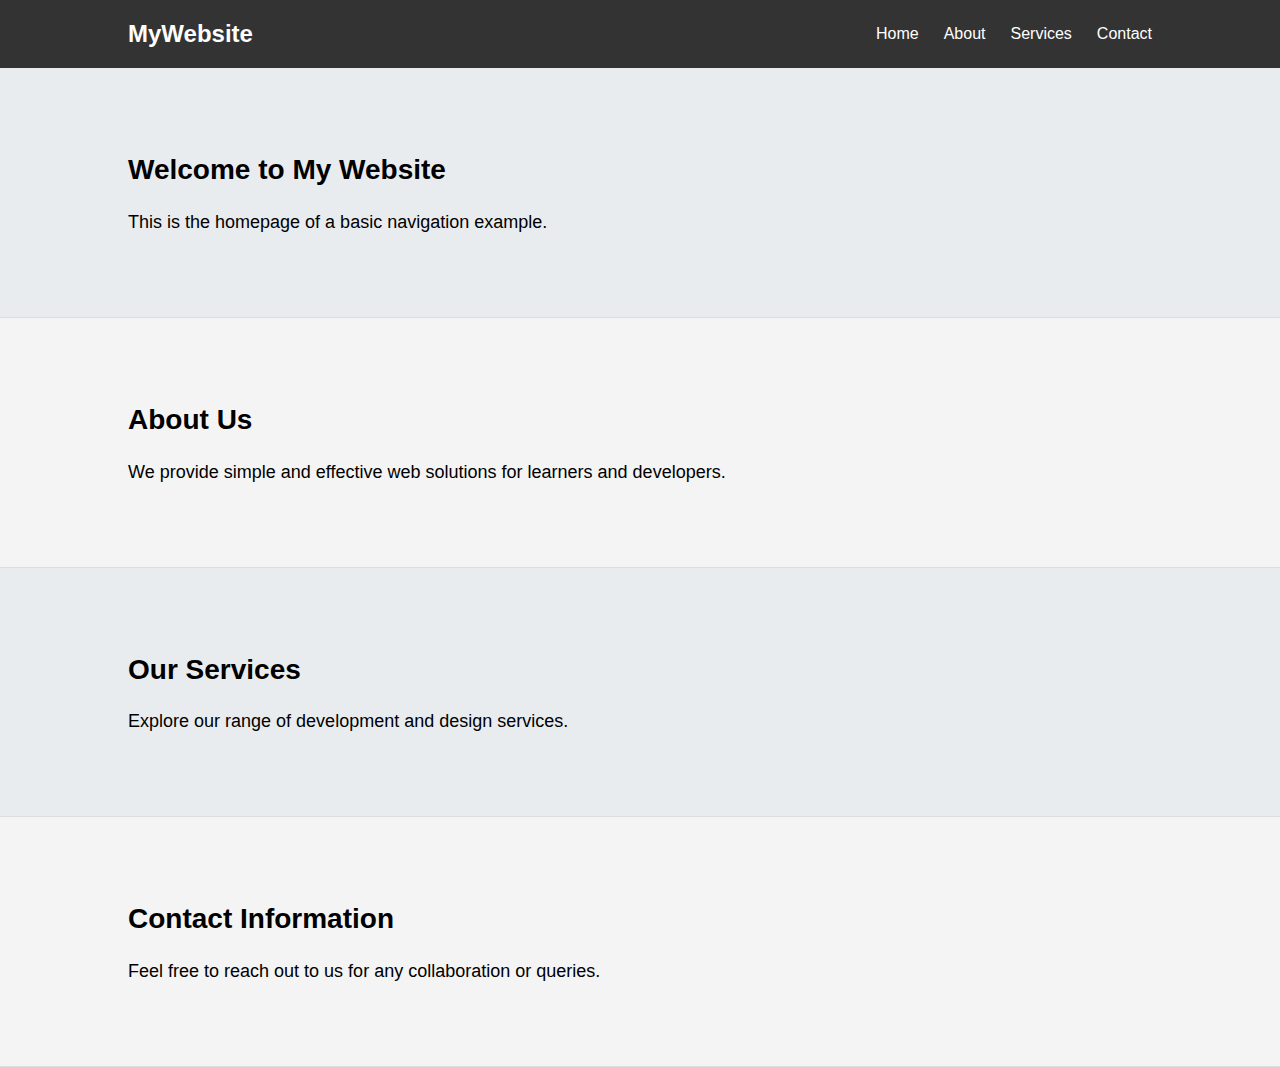
<file: Saiket_Payal/Task3/index.html>
<!DOCTYPE html>
<html lang="en">
<head>
  <meta charset="UTF-8" />
  <meta name="viewport" content="width=device-width, initial-scale=1.0"/>
  <title>Simple Navigation Menu</title>
  <link rel="stylesheet" href="style.css" />
</head>
<body>

  <header>
    <nav class="navbar">
      <div class="logo">MyWebsite</div>
      <ul class="nav-links">
        <li><a href="#home">Home</a></li>
        <li><a href="#about">About</a></li>
        <li><a href="#services">Services</a></li>
        <li><a href="#contact">Contact</a></li>
      </ul>
    </nav>
  </header>

  <section id="home">
    <h1>Welcome to My Website</h1>
    <p>This is the homepage of a basic navigation example.</p>
  </section>

  <section id="about">
    <h1>About Us</h1>
    <p>We provide simple and effective web solutions for learners and developers.</p>
  </section>

  <section id="services">
    <h1>Our Services</h1>
    <p>Explore our range of development and design services.</p>
  </section>

  <section id="contact">
    <h1>Contact Information</h1>
    <p>Feel free to reach out to us for any collaboration or queries.</p>
  </section>

</body>
</html>
</file>
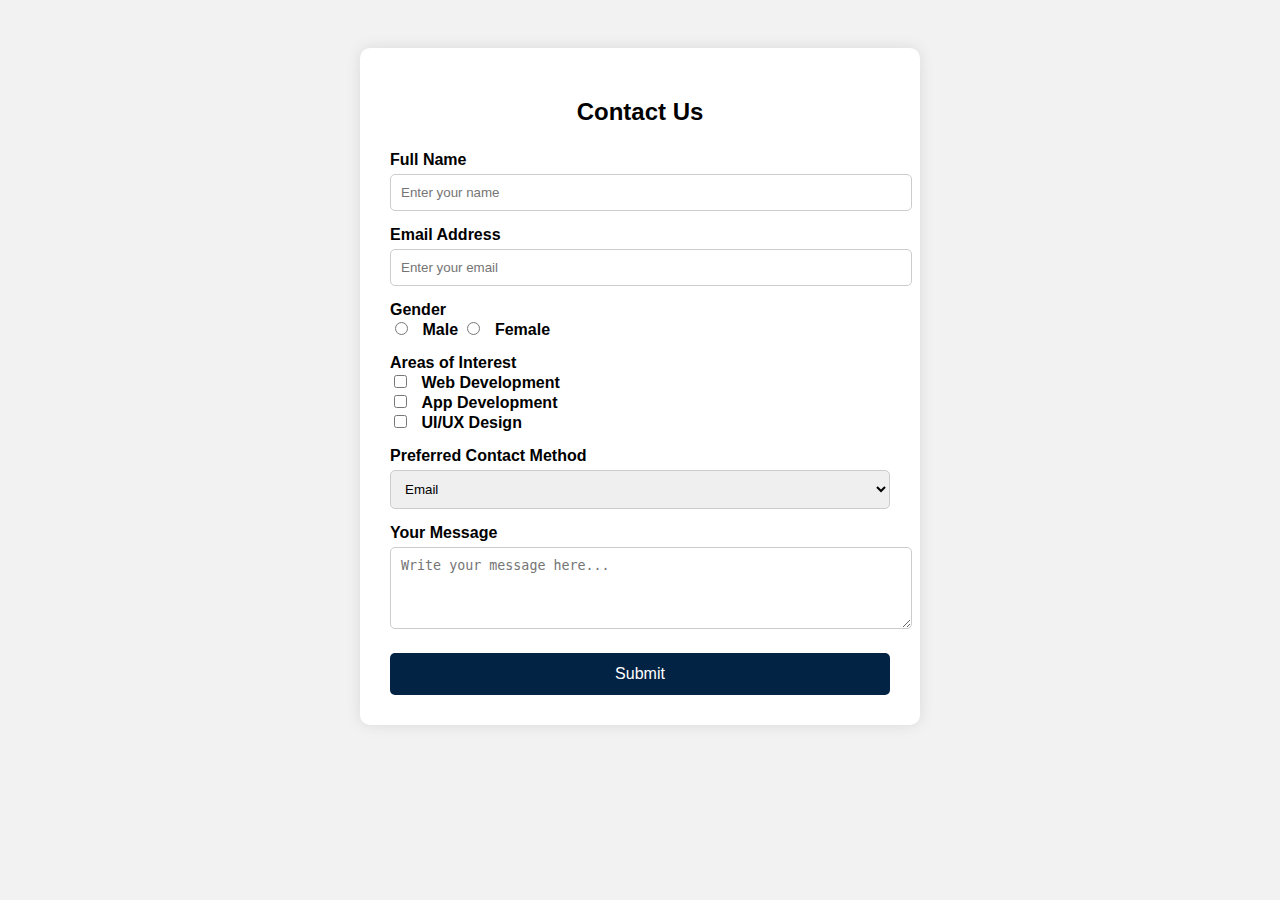
<file: Saiket_Payal/Task4/index.html>
<!DOCTYPE html>
<html lang="en">
<head>
  <meta charset="UTF-8" />
  <meta name="viewport" content="width=device-width, initial-scale=1.0"/>
  <title>Contact Form</title>
  <style>
    body {
      font-family: Arial, sans-serif;
      background-color: #f2f2f2;
      padding: 40px;
    }

    .form-container {
      max-width: 500px;
      margin: auto;
      background-color: #fff;
      padding: 30px;
      border-radius: 10px;
      box-shadow: 0 0 15px rgba(0,0,0,0.1);
    }

    .form-container h2 {
      text-align: center;
      margin-bottom: 25px;
    }

    label {
      display: block;
      margin-top: 15px;
      font-weight: bold;
    }

    input[type="text"],
    input[type="email"],
    select,
    textarea {
      width: 100%;
      padding: 10px;
      margin-top: 5px;
      border-radius: 5px;
      border: 1px solid #ccc;
    }

    input[type="radio"],
    input[type="checkbox"] {
      margin-right: 10px;
    }

    .btn {
      margin-top: 20px;
      width: 100%;
      padding: 12px;
      background-color: #032344;
      color: white;
      border: none;
      border-radius: 5px;
      font-size: 16px;
      cursor: pointer;
    }

    .btn:hover {
      background-color: #01070e;
    }
  </style>
</head>
<body>

<div class="form-container">
  <h2>Contact Us</h2>
  <form>
    <!-- Name -->
    <label for="name">Full Name</label>
    <input type="text" id="name" name="name" placeholder="Enter your name" required>

    <!-- Email -->
    <label for="email">Email Address</label>
    <input type="email" id="email" name="email" placeholder="Enter your email" required>

    <!-- Gender -->
    <label>Gender</label>
    <input type="radio" id="male" name="gender" value="male"> <label for="male" style="display:inline;">Male</label>
    <input type="radio" id="female" name="gender" value="female"> <label for="female" style="display:inline;">Female</label>

    <!-- Interests -->
    <label>Areas of Interest</label>
    <input type="checkbox" id="web" name="interest" value="Web Development"> <label for="web" style="display:inline;">Web Development</label><br>
    <input type="checkbox" id="app" name="interest" value="App Development"> <label for="app" style="display:inline;">App Development</label><br>
    <input type="checkbox" id="ui" name="interest" value="UI/UX Design"> <label for="ui" style="display:inline;">UI/UX Design</label>

    <!-- Preferred Contact -->
    <label for="contact">Preferred Contact Method</label>
    <select id="contact" name="contact">
      <option value="email">Email</option>
      <option value="phone">Phone</option>
      <option value="whatsapp">WhatsApp</option>
    </select>

    <!-- Message -->
    <label for="message">Your Message</label>
    <textarea id="message" name="message" rows="4" placeholder="Write your message here..."></textarea>

    <!-- Submit -->
    <button type="submit" class="btn">Submit</button>
  </form>
</div>

</body>
</html>
</file>
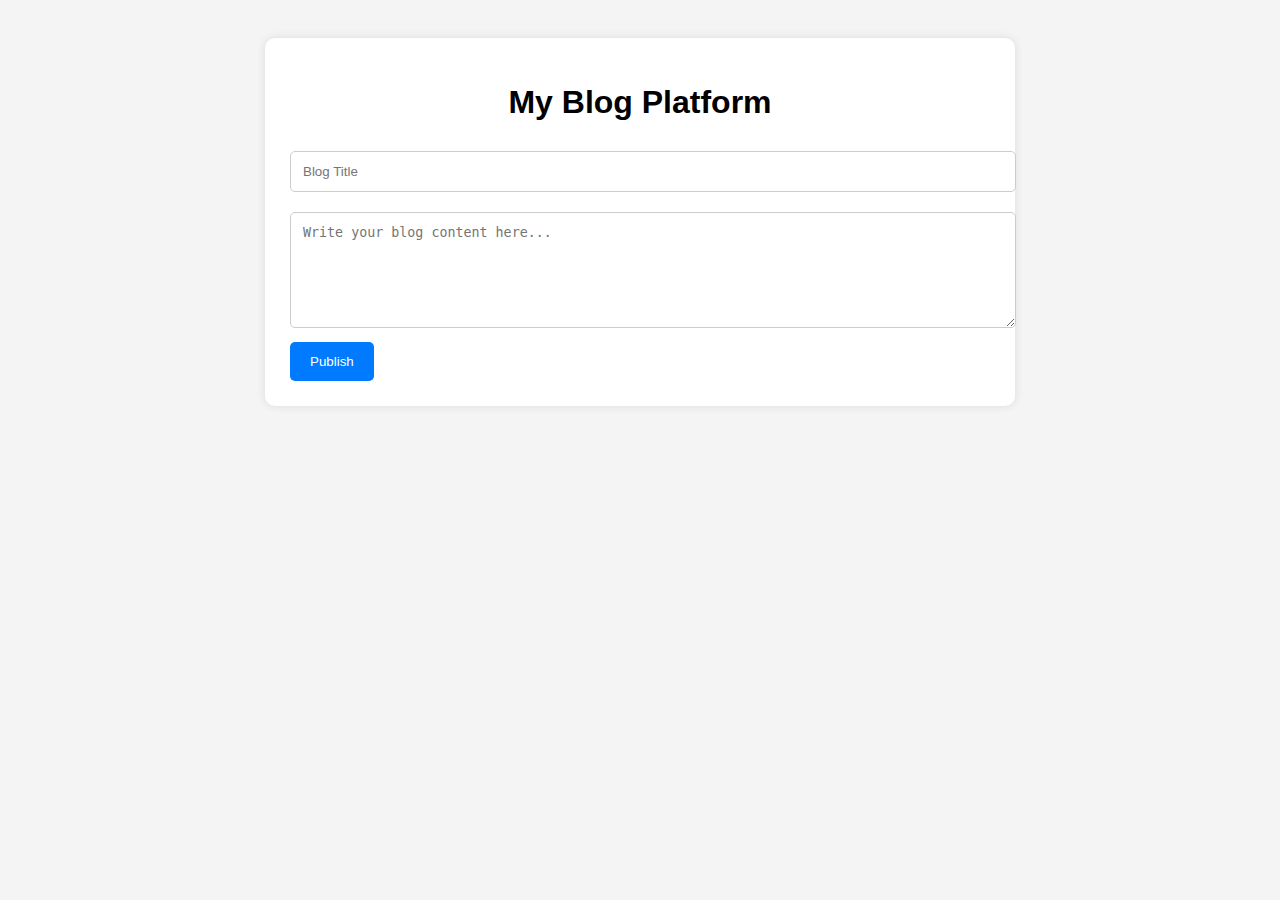
<file: Saiket_Payal/Task5/index.html>
<!DOCTYPE html>
<html lang="en">
<head>
  <meta charset="UTF-8">
  <meta name="viewport" content="width=device-width, initial-scale=1">
  <title>My Blog</title>
  <link rel="stylesheet" href="style.css">
</head>
<body>

  <div class="container">
    <h1>My Blog Platform</h1>

    <form id="blogForm">
      <input type="text" id="title" placeholder="Blog Title" required>
      <textarea id="content" placeholder="Write your blog content here..." rows="6" required></textarea>
      <button type="submit">Publish</button>
    </form>

    <div id="posts"></div>
  </div>

<script src="script.js"></script>
</body>
</html>
</file>
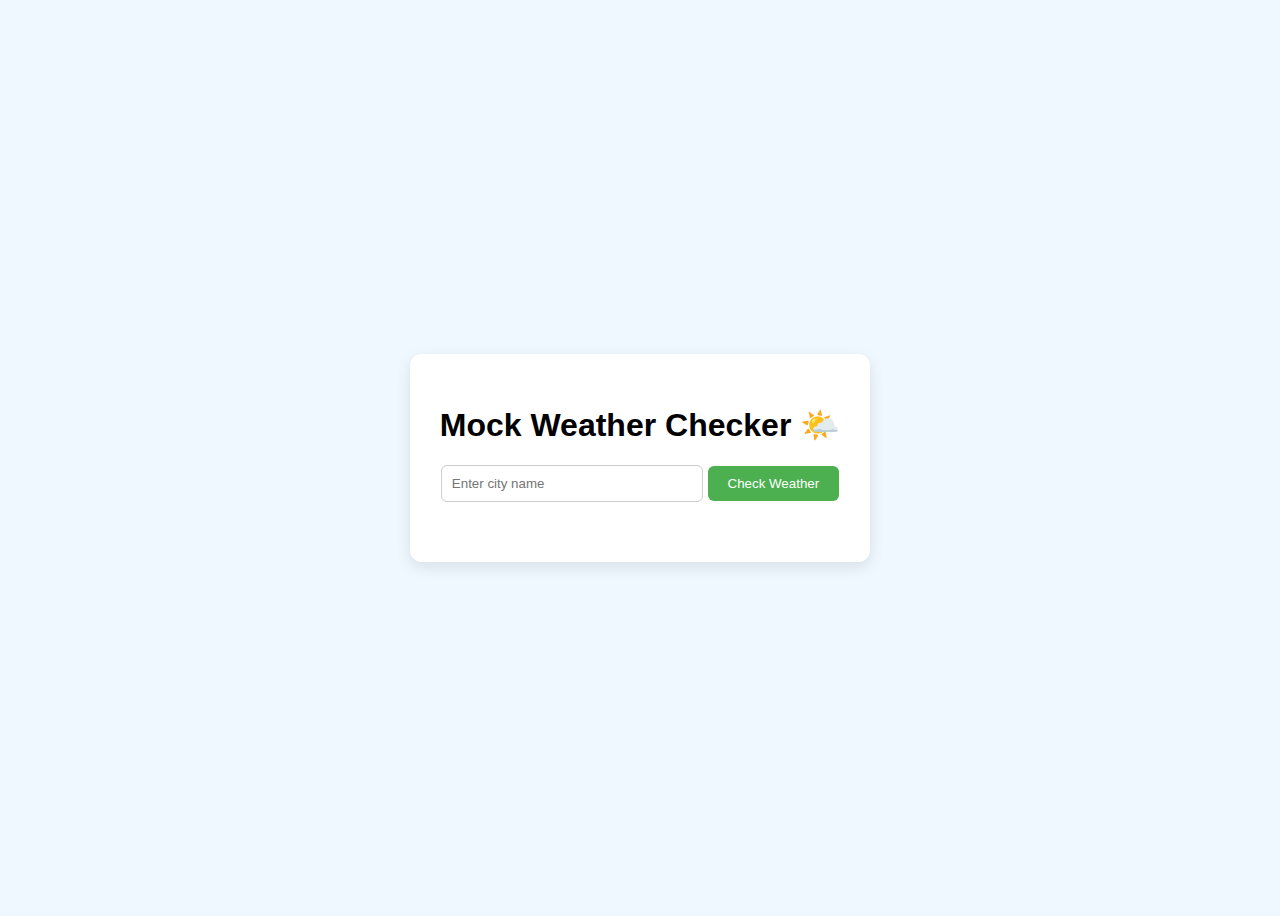
<file: Saiket_Payal/Task6/index.html>
<!DOCTYPE html>
<html lang="en">
<head>
  <meta charset="UTF-8">
  <meta name="viewport" content="width=device-width, initial-scale=1">
  <title>Weather Checker</title>
  <link rel="stylesheet" href="style.css">
</head>
<body>

  <div class="app-container">
    <h1>Mock Weather Checker 🌤️</h1>
    <input type="text" id="cityInput" placeholder="Enter city name">
    <button onclick="checkWeather()">Check Weather</button>
    <div id="result"></div>
  </div>

<script src="script.js"></script>
</body>
</html>
</file>
<file: Saiket_Payal/Task5/style.css>
body {
  font-family: Arial, sans-serif;
  background-color: #f4f4f4;
  padding: 30px;
}

.container {
  max-width: 700px;
  margin: auto;
  background: white;
  padding: 25px;
  border-radius: 10px;
  box-shadow: 0 0 10px rgba(0,0,0,0.1);
}

h1 {
  text-align: center;
  margin-bottom: 20px;
}

input, textarea {
  width: 100%;
  padding: 12px;
  margin: 10px 0;
  border-radius: 5px;
  border: 1px solid #ccc;
}

button {
  background-color: #007bff;
  color: white;
  padding: 12px 20px;
  border: none;
  border-radius: 5px;
  cursor: pointer;
}

button:hover {
  background-color: #042446;
}

.post {
  margin-top: 20px;
  padding: 15px;
  border-left: 5px solid #0f2c4b;
  background-color: #fafafa;
}

.post h2 {
  margin-top: 0;
}
</file>
<file: Saiket_Payal/Task6/style.css>
body {
  font-family: 'Segoe UI', sans-serif;
  background-color: #f0f8ff;
  display: flex;
  height: 100vh;
  justify-content: center;
  align-items: center;
}

.app-container {
  background: white;
  padding: 30px;
  border-radius: 12px;
  text-align: center;
  box-shadow: 0 5px 15px rgba(0,0,0,0.1);
}

input {
  padding: 10px;
  width: 60%;
  margin-bottom: 10px;
  border: 1px solid #ccc;
  border-radius: 6px;
}

button {
  padding: 10px 20px;
  background-color: #4caf50;
  color: white;
  border: none;
  border-radius: 6px;
  cursor: pointer;
}

button:hover {
  background-color: #45a049;
}

#result {
  margin-top: 20px;
  font-size: 18px;
  color: #333;
}
</file>
<file: Saiket_Payal/Task3/style.css>
/* Reset default styles */
* {
  margin: 0;
  padding: 0;
  box-sizing: border-box;
}

body {
  font-family: 'Segoe UI', sans-serif;
  line-height: 1.6;
}

header {
  background-color: #333;
  padding: 15px 10%;
}

.navbar {
  display: flex;
  justify-content: space-between;
  align-items: center;
}

.logo {
  color: #fff;
  font-size: 24px;
  font-weight: bold;
}

.nav-links {
  list-style: none;
  display: flex;
}

.nav-links li {
  margin-left: 25px;
}

.nav-links a {
  color: #fff;
  text-decoration: none;
  font-size: 16px;
  transition: color 0.3s ease;
}

.nav-links a:hover {
  color: #ff9900;
}

/* Section Styling */
section {
  padding: 80px 10%;
  background-color: #f4f4f4;
  border-bottom: 1px solid #ddd;
}

section:nth-child(even) {
  background-color: #e9ecef;
}

section h1 {
  font-size: 28px;
  margin-bottom: 15px;
}

section p {
  font-size: 18px;
}
</file>
